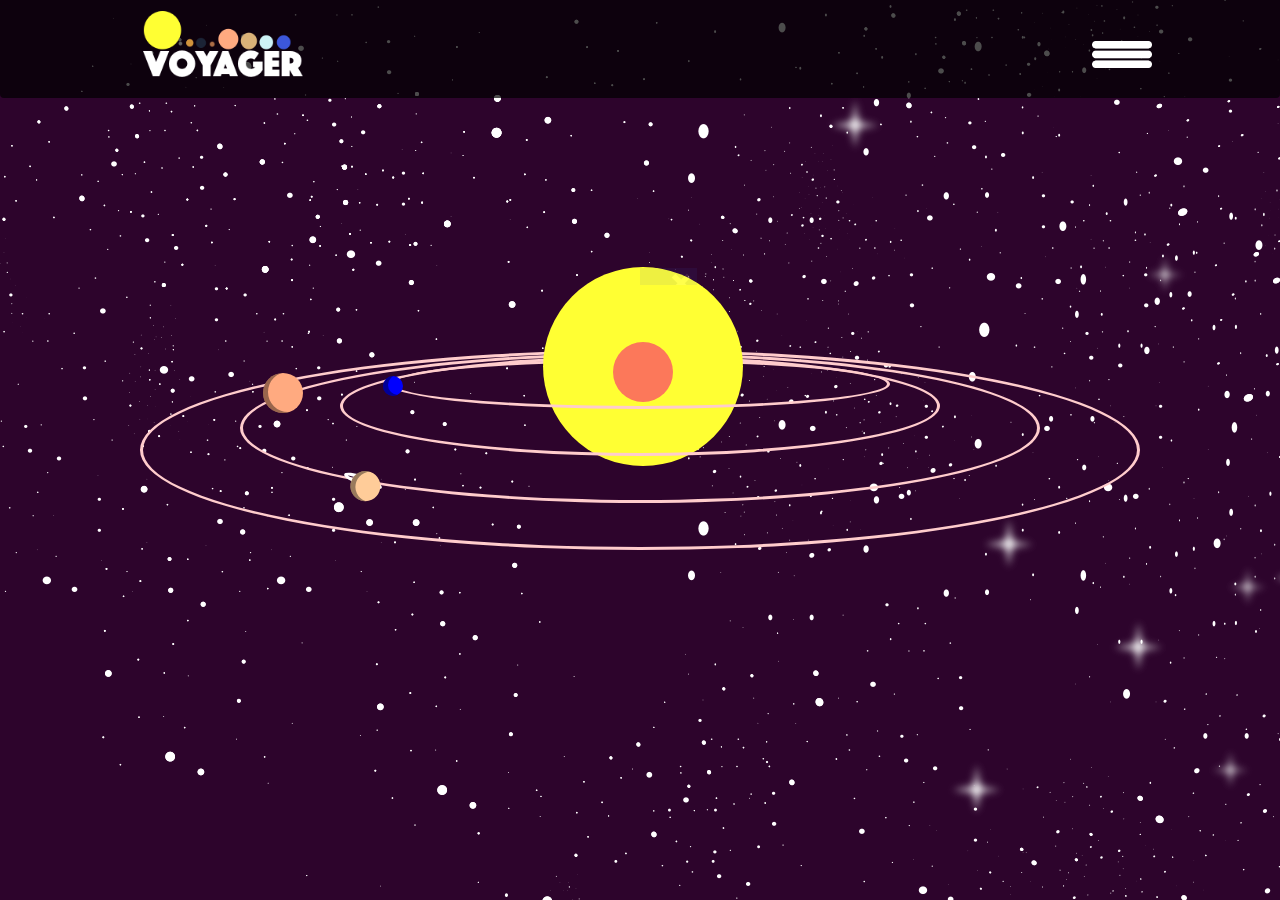
<file: index.html>
<!DOCTYPE html>
<html>
  <head>
    <meta charset="utf-8">
    <link rel="shortcut icon" type="image/png" href="img/logo.png"/>
    <link rel="stylesheet" href="https://maxcdn.bootstrapcdn.com/bootstrap/3.3.7/css/bootstrap.min.css" integrity="sha384-BVYiiSIFeK1dGmJRAkycuHAHRg32OmUcww7on3RYdg4Va+PmSTsz/K68vbdEjh4u" crossorigin="anonymous">
    <link rel="stylesheet" href="css/styles.css" media="screen" title="no title" charset="utf-8">
    <link href="https://fonts.googleapis.com/css?family=Oswald" rel="stylesheet">
    <script src="js/jquery-3.1.1.js"></script>
    <script src="js/scripts.js"></script>
    <meta name="viewport" content="width=device-width, initial-scale=1.0">
    <title>Voyager</title>
  </head>
  <body>
    <div class="navbar">
      <div class="navContent">
        <div id="logo"><a href="index.html"><img src="img/logo.png" alt="Logo" /></a></div>
        <div  id="menu"><img src="img/menu-icon.png" alt="Logo" /></div>
        <ul id="menu-list">
          <li><a href="index.html">Home</a></li>
          <li><a href="about.html">About</a></li>
        </ul>
      </div>
    </div>
    <div class="container ourGalaxy">
      <div class="milkyway">
        <div id="alert-click">
          <span id="closebtn">&times;</span>
          <p><b>Click</b> the solar system to view inside!!</p>
        </div>
        <a href="planets.html">
          <div class="ring">
            <div class="jupiter"></div>
            <div class="saturnRing"><div id="saturn"></div></div>
            <div class="ring2">
              <div class="ring3">
                <div class="earth"></div>
                <div class="sunT"></div>
                <div id="core"></div>
                <div class="sunB"></div>
              </div>
            </div>
          </div>
        </a>
      </div>
    </div>
  </body>
</html>
</file>
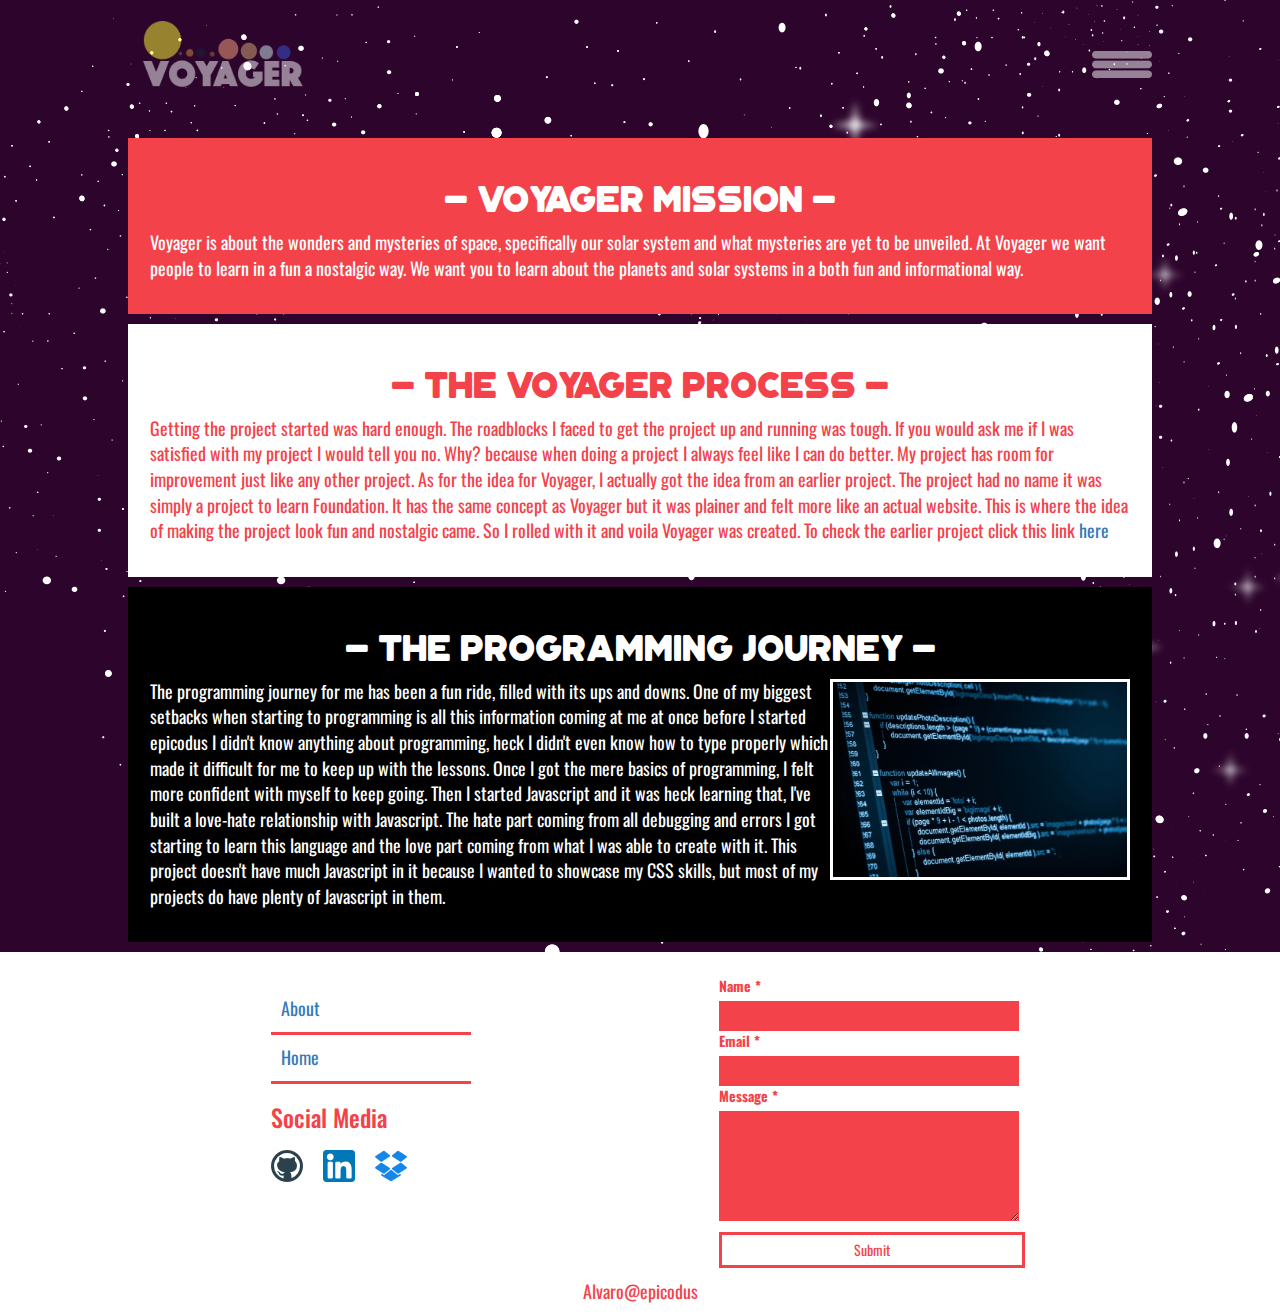
<file: about.html>
<!DOCTYPE html>
<html>
  <head>
    <meta charset="utf-8">
    <link rel="shortcut icon" type="image/png" href="img/logo.png"/>
    <link rel="stylesheet" href="https://maxcdn.bootstrapcdn.com/bootstrap/3.3.7/css/bootstrap.min.css" integrity="sha384-BVYiiSIFeK1dGmJRAkycuHAHRg32OmUcww7on3RYdg4Va+PmSTsz/K68vbdEjh4u" crossorigin="anonymous">
    <link rel="stylesheet" href="css/styles.css" media="screen" title="no title" charset="utf-8">
    <link href="https://fonts.googleapis.com/css?family=Oswald" rel="stylesheet">
    <script src="js/jquery-3.1.1.js"></script>
    <script src="js/scripts.js"></script>
    <meta name="viewport" content="width=device-width, initial-scale=1.0">
    <title>Voyager</title>
  </head>
  <body>
    <div class="container about"></div>
    <p id="contact-message"></p>
    <div class="navbar">
      <div class="navContent">
        <div id="logo"><a href="index.html"><img src="img/logo.png" alt="Logo" /></a></div>
        <div id="menu"><img src="img/menu-icon.png" alt="Logo" /></div>
        <ul id="menu-list">
          <li><a href="index.html">Home</a></li>
          <li><a href="about.html">About</a></li>
        </ul>
      </div>
    </div>
    <div class="about-container">
      <div class="content">
        <div class="voyagerMission">
          <h1> - Voyager Mission - </h1>
            <p>Voyager is about the wonders and mysteries of space, specifically our solar system and what mysteries are yet to be unveiled. At Voyager we want people to learn in a fun a nostalgic way. We want you to learn about the planets and solar systems in a  both fun and informational way.</p>
        </div>
        <div class="voyagerproccess">
          <h1> - The Voyager Process - </h1>
            <p>Getting the project started was hard enough. The roadblocks I faced to get the project up and running was tough. If you would ask me if I was satisfied with my project I would tell you no. Why? because when doing a project I always feel like I can do better. My project has room for improvement just like any other project. As for the idea for Voyager, I actually got the idea from an earlier project. The project had no name it was simply a project to learn Foundation. It has the same concept as Voyager but it was plainer and felt more like an actual website. This is where the idea of making the project look fun and nostalgic came. So I rolled with it and voila Voyager was created. To check the earlier project click this link <a href="https://github.com/Flores120/Foundation-practice.git" target="_blank">here</a></p>
        </div>
        <div class="journey">
          <h1> - The Programming Journey - </h1>
          <img src="img/program-bg.jpg" alt="program">
          <p>The programming journey for me has been a fun ride, filled with its ups and downs. One of my biggest setbacks when starting to programming is all this information coming at me at once before I started epicodus I didn't know anything about programming, heck I didn't even know how to type properly which made it difficult for me to keep up with the lessons. Once I got the mere basics of programming, I felt more confident with myself to keep going. Then I started Javascript and it was heck learning that, I've built a love-hate relationship with Javascript. The hate part coming from all debugging and errors I got starting to learn this language and the love part coming from what I was able to create with it. This project doesn't have much Javascript in it because I wanted to showcase my CSS skills, but most of my projects do have plenty of Javascript in them.</p>
        </div>
      </div>
    </div>
      <footer>
        <div class="footer">
          <div class="footerLinks">
            <li><a href="about.html">About</a></li>
            <div class="lineBreak"></div>
            <li><a href="index.html">Home</a></li>
            <div class="lineBreak"></div>
            <div class="social">
              <h3>Social Media</h3>
              <ul>
                <li><a href="https://github.com/Flores120" target="_blank"><img src="img/my-icons-collection/png/github.png"></a></li>
                <li><a href="https://www.linkedin.com/in/alvaro-flores/" target="_blank"><img src="img/my-icons-collection/png/linkedin.png"></a></li>
                <li><a href="" target="_blank"><img src="img/my-icons-collection/png/dropbox.png"></a></li>
            </ul>
            </div>
          </div>
          <form id="contact">
            <label>Name *</label>
            <input id="name" type="text" name="name"><br/>
            <label>Email *</label>
            <input id="email" type="email" name="email"><br/>
            <label>Message *</label>
            <textarea id="message" type="text" name="message" cols="40" rows="5"></textarea><br/>
            <button id="submit" type="submit" name="submit">Submit</button>
          </form>
        </div>
        <p>Alvaro@epicodus</p>
      </footer>
  </body>
</html>
</file>
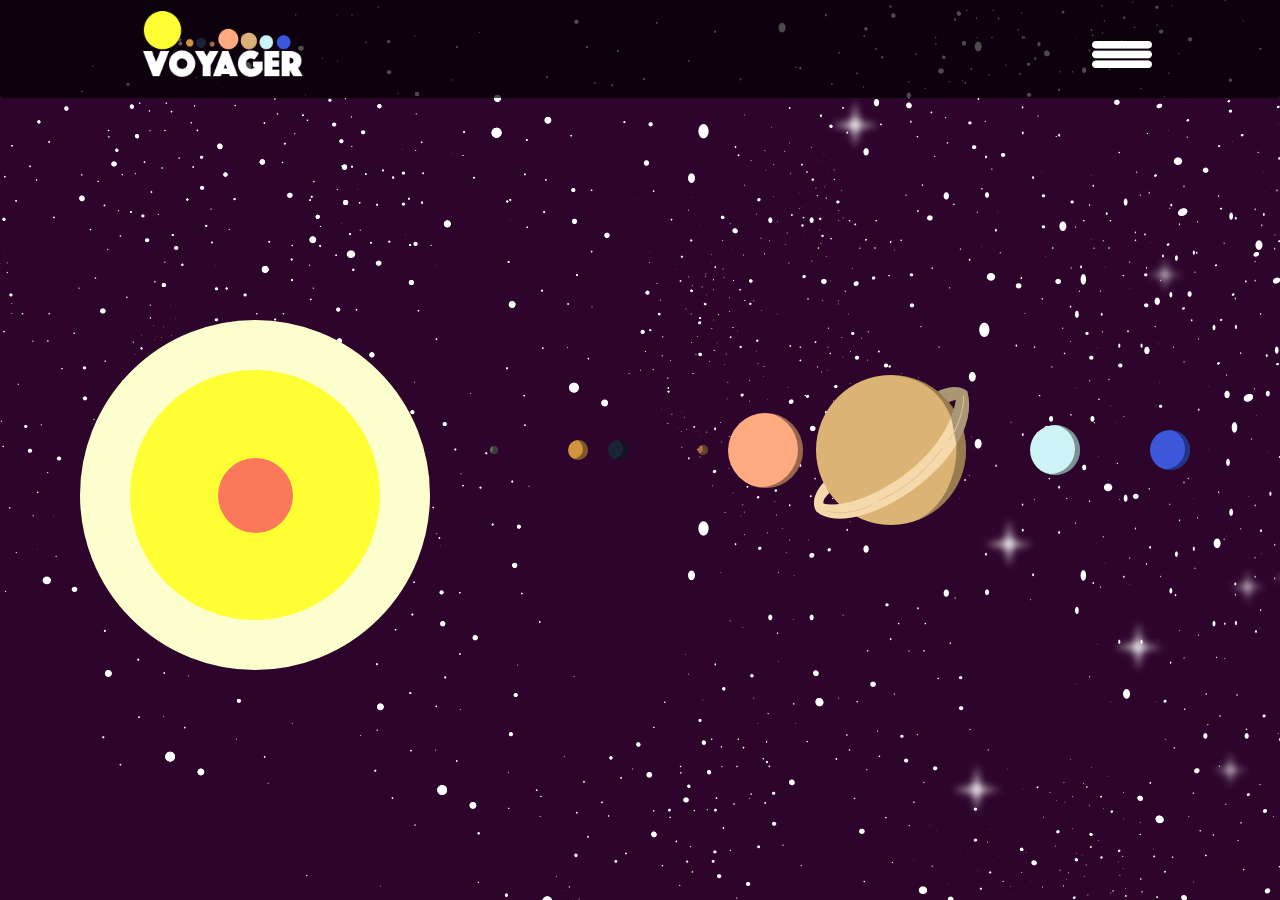
<file: planets.html>
<!DOCTYPE html>
<html>
  <head>
    <meta charset="utf-8">
    <link rel="shortcut icon" type="image/png" href="img/logo.png"/>
    <link rel="stylesheet" href="https://maxcdn.bootstrapcdn.com/bootstrap/3.3.7/css/bootstrap.min.css" integrity="sha384-BVYiiSIFeK1dGmJRAkycuHAHRg32OmUcww7on3RYdg4Va+PmSTsz/K68vbdEjh4u" crossorigin="anonymous">
    <link rel="stylesheet" href="css/styles.css" media="screen" title="no title" charset="utf-8">
    <link href="https://fonts.googleapis.com/css?family=Oswald" rel="stylesheet">
    <script src="js/jquery-3.1.1.js"></script>
    <script src="js/scripts.js"></script>
    <meta name="viewport" content="width=device-width, initial-scale=1.0">
    <title>Voyager</title>
  </head>
  <body>
    <div class="navbar">
      <div class="navContent">
        <div id="logo"><a href="index.html"><img src="img/logo.png" alt="Logo" /></a></div>
        <div  id="menu"><img src="img/menu-icon.png" alt="Logo" /></div>
        <ul id="menu-list">
          <li><a href="index.html">Home</a></li>
          <li><a href="about.html">About</a></li>
        </ul>
      </div>
    </div>
    <div class="container stars">
      <div class="sun-container planet">
        <div class="sun2">
          <div id="core2">
          </div>
        </div>
        <div class="info">
          <h2>The Sun (or Sol), is the star at the centre of our solar system and is responsible for the Earth’s climate and weather. The Sun is an almost perfect sphere with a difference of just 10km in diameter between the poles and the equator. The average radius of the Sun is 695,508 km (109.2 x that of the Earth) of which 20–25% is the core.</h2>
        </div>
      </div>
      <div class="mercury-container planet">
        <div id="mercury"></div>
        <div class="info">
          <h2>Mercury's eccentric orbit takes the small planet as close as 47 million km (29 million miles) and as far as 70 million km (43 million miles) from the sun. If one could stand on the scorching surface of Mercury when it is at its closest point to the sun, the sun would appear more than three times as large as it does when viewed from Earth.</h2>
        </div>
      </div>
      <div class="venus-container planet">
        <div id="venus"></div>
        <div class="info">
          <h2>Venus is the second planet from the sun and our closest planetary neighbor.
            Similar in structure and size to Earth, Venus spins slowly in the opposite direction most planets do. Its thick atmosphere traps heat in a runaway greenhouse effect, making it the hottest planet in our solar system with surface temperatures hot enough to melt lead.</h2>
        </div>
      </div>
      <div class="earth-container planet">
        <div id="earth"></div>
        <div class="info">
          <h2>The name Earth is at least 1,000 years old. All of the planets, except for Earth, were named after Greek and Roman gods and goddesses. However, the name Earth is an English/German word, which simply means the ground.</h2>
        </div>
      </div>
      <div class="mars-container planet">
        <div id="mars"></div>
        <div class="info">
          <h2> Like Earth, Mars has seasons, polar ice caps, volcanoes, canyons and weather, but its atmosphere is too thin for liquid water to exist for long on the surface.</h2>
        </div>
      </div>
        <div class="jupiter-container planet">
          <div id="jupiter"></div>
          <div class="info">
            <h2>Jupiter is the fifth planet from our sun and the largest planet in the solar system. Jupiter's stripes and swirls are cold.</h2>
          </div>
        </div>
        <div class="saturnT-container planet">
          <div class="saturn">
            <img src="img/saturn.png" alt="" />
          </div>
          <div class="info">
            <h2>Like the other gas giants, Saturn is mostly a massive ball of hydrogen and helium. </h2>
          </div>
        </div>
        <div class="uranus-container planet">
          <div id="uranus"></div>
          <div class="info">
            <h2>The seventh planet from the sun with the third largest diameter in our solar system</h2>
          </div>
        </div>
        <div class="neptune-container planet">
          <div id="neptune"></div>
          <div class="info">
            <h2>Dark, cold and whipped by supersonic winds, Neptune is the last of the hydrogen and helium gas giants in our solar system.</h2>
          </div>
        </div>
    </div>
  </body>
</html>
</file>
<file: css/styles.css>
@keyframes paralax {
  from {
    background-position: 4% 1%; }
  to {
    background-position: 800% 300%; } }
@keyframes fadIn {
  0% {
    opacity: 0;
    zoom: 0; }
  100% {
    opacity: 1;
    zoom: 110%; } }
@keyframes sunshine {
  from {
    border: solid 10px #fcfecd; }
  to {
    border: solid 20px #ffffff; } }
@keyframes popup {
  from {
    opacity: 0; }
  to {
    opacity: 1; } }
@font-face {
  font-family: 'portico';
  src: url("../Portico/Portico Rounded.otf"); }
@font-face {
  font-family: 'portico-outline';
  src: url("../Portico/Portico Outline.otf"); }
body {
  margin: 0;
  padding: 0;
  background: #2D042C;
  background: url("../img/bg.png");
  background-repeat: no-repeat;
  color: white;
  font-family: 'Oswald', sans-serif; }
  body p {
    font-size: 18px; }
  body li {
    font-size: 18px; }
  body h1 {
    font-family: 'portico'; }

#stars {
  z-index: -10;
  max-height: 1000px; }

@media (max-width: 500px) {
  body {
    max-width: 400px; } }
.container {
  position: absolute;
  top: 0;
  height: 100%;
  width: 100%;
  background: url("../img/stars.png");
  top: 0;
  left: 0;
  right: 0;
  bottom: 0;
  width: 100%;
  z-index: 1;
  height: 100%;
  display: flex;
  justify-content: center;
  align-items: center;
  animation: paralax;
  animation-duration: 400s;
  animation-timing-function: linear;
  animation-iteration-count: infinite; }

@media (max-width: 900px) {
  .ourGalaxy {
    height: 100%; } }
.milkyway {
  width: 1000px;
  height: 200px;
  border: #ffcccc solid 3px;
  position: relative;
  margin: auto;
  background: transparent;
  border-radius: 50%;
  transition: all 2s; }
  @media (max-width: 900px) {
    .milkyway {
      display: flex;
      justify-content: center;
      width: 500px;
      height: 500px;
      margin-top: 10em; } }
  @media (max-width: 500px) {
    .milkyway {
      margin-top: 15em;
      width: 300px;
      height: 300px; } }

.ring {
  width: 800px;
  margin-top: 17px;
  height: 150px;
  border: #ffcccc solid 3px;
  position: relative;
  margin: auto;
  background: transparent;
  border-radius: 50%;
  transition: all 2s;
  border-radius: 50%; }
  @media (max-width: 900px) {
    .ring {
      width: 400px;
      height: 400px;
      margin-top: 50px; } }
  @media (max-width: 500px) {
    .ring {
      width: 200px;
      height: 200px; } }

.ring2 {
  width: 600px;
  margin-top: 17px;
  height: 100px;
  border: #ffcccc solid 3px;
  position: relative;
  margin: auto;
  background: transparent;
  border-radius: 50%;
  transition: all 2s;
  border-radius: 50%; }
  @media (max-width: 900px) {
    .ring2 {
      width: 300px;
      height: 300px;
      margin-top: 50px; } }
  @media (max-width: 500px) {
    .ring2 {
      width: 100px;
      height: 100px; } }

.ring3 {
  width: 500px;
  margin-top: 17px;
  height: 50px;
  border: #ffcccc solid 3px;
  position: relative;
  margin: auto;
  background: transparent;
  border-radius: 50%;
  transition: all 2s;
  border-radius: 50%; }
  @media (max-width: 900px) {
    .ring3 {
      width: 200px;
      height: 200px;
      margin-top: 50px; } }
  @media (max-width: 500px) {
    .ring3 {
      top: -27px;
      width: 50px;
      height: 50px; } }

.sunT {
  position: absolute;
  top: -45px;
  left: 150px;
  margin: auto;
  margin-top: -50px;
  width: 200px;
  height: 100px;
  background: #ffff33;
  border-radius: 100px 100px 0 0; }
  @media (max-width: 900px) {
    .sunT {
      width: 70px;
      height: 35px;
      top: 114px;
      left: 60px; } }
  @media (max-width: 500px) {
    .sunT {
      width: 50px;
      height: 25px;
      top: 48px;
      left: -3px; } }

.sunB {
  position: absolute;
  bottom: -60px;
  left: 150px;
  z-index: -1;
  margin: auto;
  margin-top: -50px;
  width: 200px;
  height: 100px;
  background: #ffff33;
  border-radius: 0 0 100px 100px; }
  @media (max-width: 900px) {
    .sunB {
      width: 70px;
      height: 35px;
      bottom: 60px;
      left: 60px; } }
  @media (max-width: 500px) {
    .sunB {
      width: 50px;
      height: 25px;
      bottom: -3px;
      left: -3px;
      z-index: 1; } }

#core {
  position: absolute;
  top: -20px;
  left: 220px;
  width: 60px;
  height: 60px;
  background: #fc785a;
  border-radius: 100%; }
  @media (max-width: 900px) {
    #core {
      width: 25px;
      height: 25px;
      top: 86px;
      left: 83px; } }
  @media (max-width: 500px) {
    #core {
      top: 10px;
      left: 9px;
      z-index: 2; } }

.earth {
  position: absolute;
  left: -10px;
  top: 14px;
  width: 20px;
  height: 20px;
  border-radius: 100%;
  display: flex;
  justify-content: center;
  align-items: center;
  background: blue;
  box-shadow: inset 5px -1px rgba(0, 0, 0, 0.4); }
  @media (max-width: 900px) {
    .earth {
      top: 83px;
      left: -11px; } }

.jupiter {
  position: absolute;
  left: 20px;
  top: 17px;
  width: 40px;
  height: 40px;
  box-shadow: inset 5px -1px rgba(0, 0, 0, 0.4);
  border-radius: 100%;
  display: flex;
  justify-content: center;
  align-items: center;
  background: #ffaa80;
  -webkit-animation-duration: 2s;
  -moz-animation-duration: 2s;
  animation-duration: 2s;
  -webkit-animation-iteration-count: infinite;
  -moz-animation-iteration-count: infinite;
  animation-iteration-count: infinite;
  animation-name: rotate;
  -webkit-animation-timing-function: linear;
  -moz-animation-timing-function: linear;
  animation-timing-function: linear; }
  @media (max-width: 900px) {
    .jupiter {
      top: 20px;
      left: -19px; } }

.saturnRing {
  position: absolute;
  top: 120px;
  left: 100px;
  width: 40px;
  height: 10px;
  transform: rotate(20deg);
  background: transparent;
  border: #ffffff solid 4px;
  border-radius: 50%; }
  @media (max-width: 900px) {
    .saturnRing {
      top: 11px;
      left: 100px; } }
  .saturnRing #saturn {
    position: absolute;
    left: 5px;
    top: -10px;
    width: 30px;
    height: 30px;
    border-radius: 100%;
    display: flex;
    justify-content: center;
    align-items: center;
    background: #ffcc99;
    box-shadow: inset 5px -1px rgba(0, 0, 0, 0.4); }
    @media (max-width: 900px) {
      .saturnRing #saturn {
        top: -14px;
        left: 1px; } }

@media (max-width: 900px) {
  .stars {
    height: 1700px;
    display: flex;
    flex-direction: column;
    justify-content: space-around;
    justify-content: flex-start;
    align-content: center; } }

.sun2 {
  margin: auto;
  margin-top: 90px;
  width: 350px;
  height: 350px;
  background: #ffff33;
  border: solid 50px #fcfecd;
  animation: sunshine 5s;
  -webkit-animation-duration: 2s;
  -moz-animation-duration: 2s;
  animation-duration: 2s;
  -webkit-animation-timing-function: linear;
  -moz-animation-timing-function: linear;
  animation-timing-function: linear;
  -webkit-animation-iteration-count: infinite;
  -moz-animation-iteration-count: infinite;
  animation-iteration-count: infinite;
  border-radius: 100%;
  display: flex;
  justify-content: center;
  align-items: center;
  transition: all 2s; }
  @media (max-width: 900px) {
    .sun2 {
      margin-top: 200px;
      width: 175px;
      height: 175px; } }
  .sun2 #core2 {
    display: block;
    width: 75px;
    height: 75px;
    background: #fc785a;
    border-radius: 100%;
    transition: all 2s; }
    @media (max-width: 900px) {
      .sun2 #core2 {
        width: 40px;
        height: 40px; } }

#jupiter, #earth, #mercury, #venus, #mars, #uranus, #neptune {
  width: 75px;
  height: 75px;
  background: #ffaa80;
  margin-left: 10px;
  margin-right: 10px;
  box-shadow: inset -5px -1px rgba(0, 0, 0, 0.4);
  border-radius: 100%;
  display: flex;
  justify-content: center;
  align-items: center;
  transition: all 2s; }
  @media (max-width: 900px) {
    #jupiter, #earth, #mercury, #venus, #mars, #uranus, #neptune {
      margin: auto;
      margin-top: 60px;
      margin-bottom: 60px;
      width: 65px;
      height: 65px; } }

#earth, #mercury, #venus, #mars, #uranus, #neptune {
  background: #1B2336;
  height: 20px;
  width: 20px;
  box-shadow: inset -5px -1px rgba(0, 0, 0, 0.4); }
  @media (max-width: 900px) {
    #earth, #mercury, #venus, #mars, #uranus, #neptune {
      margin: auto;
      margin-top: 60px;
      margin-bottom: 60px;
      width: 25px;
      height: 25px; } }

#mercury, #venus, #mars, #uranus, #neptune {
  background: #656565;
  height: 8px;
  width: 8px;
  margin-left: 60px;
  box-shadow: inset -5px -1px rgba(0, 0, 0, 0.4); }
  @media (max-width: 900px) {
    #mercury, #venus, #mars, #uranus, #neptune {
      margin: auto;
      margin-top: 60px;
      margin-bottom: 60px;
      flex-grow: 1;
      width: 10px;
      height: 10px; } }

#venus {
  background: #D1933C;
  height: 20px;
  width: 20px;
  box-shadow: inset -5px -1px rgba(0, 0, 0, 0.4); }
  @media (max-width: 900px) {
    #venus {
      margin: auto;
      margin-top: 60px;
      margin-bottom: 60px;
      width: 20px;
      height: 20px; } }

#mars {
  background: #AB6D46;
  height: 10px;
  width: 10px;
  box-shadow: inset -5px -1px rgba(0, 0, 0, 0.4); }
  @media (max-width: 900px) {
    #mars {
      margin: auto;
      margin-top: 60px;
      margin-bottom: 60px;
      width: 25px;
      height: 25px; } }

@media (max-width: 900px) {
  .saturn img {
    display: block;
    margin: 0 auto;
    margin: auto;
    margin-top: 60px;
    margin-bottom: 60px;
    width: 40px;
    height: 40px; } }

#uranus {
  background: #CDF3F6;
  height: 50px;
  width: 50px;
  box-shadow: inset -5px -1px rgba(0, 0, 0, 0.4); }
  @media (max-width: 900px) {
    #uranus {
      margin: auto;
      margin-top: 60px;
      margin-bottom: 60px;
      width: 45px;
      height: 45px; } }

#neptune {
  background: #3C57DA;
  height: 40px;
  width: 40px;
  box-shadow: inset -5px -1px rgba(0, 0, 0, 0.4); }
  @media (max-width: 900px) {
    #neptune {
      margin-top: 60px;
      margin-bottom: 60px;
      width: 35px;
      height: 35px; } }

.info {
  display: none;
  position: absolute;
  left: 0px;
  top: 40px;
  width: 100%;
  height: 150px;
  background-color: white;
  padding: 10px;
  color: #3C57DA;
  transition: all .8s; }
  .info h2 {
    font-size: 18px; }
  @media (max-width: 900px) {
    .info {
      position: static;
      height: 100%; }
      .info h2 {
        font-size: 18px; } }

.planet {
  transition: all 2s;
  cursor: pointer; }
  .planet:hover .navbar {
    display: none; }
  .planet:hover .info {
    display: flex;
    justify-content: center;
    z-index: 10;
    margin-top: 60px;
    font-size: 18px;
    animation: fadeIn;
    animation-name: popup;
    transition-timing-function: cubic-bezier(0, 1, 0.5, 1);
    animation-duration: 2s;
    transition-timing-function: ease-in; }

footer {
  width: 100%;
  overflow: auto;
  background: white;
  z-index: 1; }
  footer p {
    color: #f4424b;
    text-align: center; }

.footer {
  width: 100%;
  max-width: 1024px;
  margin: auto;
  padding: 1em;
  color: #f4424b;
  display: flex;
  justify-content: space-around; }
  .footer form {
    margin-top: 10px;
    width: 300px; }
    .footer form input, .footer form textarea {
      width: 100%;
      padding: 5px;
      caret-color: darkred;
      caret-width: 2px;
      background: #f4424b;
      outline: none;
      border: none;
      color: white;
      clear: both; }

@media (max-width: 500px) {
  footer {
    position: static; }

  .footer {
    flex-direction: column;
    align-items: center; } }
.about {
  z-index: -1;
  width: 100%;
  height: 100%;
  flex-direction: column; }

.footerLinks {
  margin-top: 10px;
  padding: 10px; }
  .footerLinks li {
    list-style-type: none;
    margin: 10px; }
  .footerLinks .lineBreak {
    width: 200px;
    height: 3px;
    background-color: #f4424b; }

.about-container {
  display: block;
  width: 100%;
  max-width: 1024px;
  margin: auto; }
  .about-container h1 {
    text-align: center; }

.social img {
  transition: all .3s; }
.social img:hover {
  transform: scale(1.2);
  filter: brightness(0.01); }
.social ul {
  overflow: auto;
  margin-left: -50px; }
.social li {
  float: left;
  margin-left: 10px; }

.content img {
  width: 60%;
  max-width: 300px;
  float: right;
  border: 3px solid white; }

.voyagerMission,
.voyagerproccess,
.journey {
  width: 100%;
  overflow: auto;
  padding: 1.6em;
  margin-bottom: 10px; }

.voyagerMission {
  background-color: #f4424b;
  color: white; }

.journey {
  color: white;
  background-color: black; }
  .journey p {
    width: 100%; }

.voyagerproccess {
  background-color: white;
  color: #f4424b; }

.navbar {
  position: absolute;
  top: -10px;
  left: 0;
  padding: 1em;
  z-index: 2;
  width: 100%;
  height: 100%;
  opacity: 0.5;
  position: relative;
  font-size: 20px;
  transition: all 0.9s; }
  .navbar:hover {
    opacity: 1;
    background-color: rgba(0, 0, 0, 0.7);
    cursor: pointer; }
  .navbar #logo img {
    margin-left: 15px;
    width: 160px; }
  .navbar ul {
    display: none;
    justify-content: space-around; }
  .navbar li {
    list-style: none;
    float: left;
    margin-right: 30px;
    margin-top: 35px;
    font-size: 24px;
    font-family: 'portico'; }
  .navbar a {
    text-decoration: none;
    color: white;
    transition: all 0.9s; }
    .navbar a:hover {
      color: #f4424b;
      font-family: 'portico-outline'; }

.navContent {
  display: flex;
  justify-content: space-between;
  flex-wrap: wrap;
  width: 100%;
  max-width: 1024px;
  margin: auto; }

#menu img {
  width: 60px;
  margin-top: 30px; }

@media (max-width: 500px) {
  .navbar ul {
    margin: auto; }

  #menu {
    display: block;
    margin-top: 30px; }
    #menu img {
      margin-top: -5px; } }
#submit {
  margin-left: 3px;
  margin-top: 10px;
  width: 100%;
  height: 30px;
  border: none;
  background: white;
  outline: 3px solid #f4424b; }

#alert-click {
  display: none;
  position: absolute;
  top: -85px;
  left: 50%;
  padding: 20px;
  background-color: rgba(60, 87, 218, 0.7);
  opacity: .7;
  color: white;
  z-index: 10; }
  @media (max-width: 500px) {
    #alert-click {
      width: 100%;
      left: 0; } }
  @media (max-width: 900px) {
    #alert-click {
      top: -10px;
      left: 0; } }
  #alert-click #closebtn {
    margin-left: 15px;
    color: white;
    font-weight: bold;
    float: right;
    font-size: 50px;
    line-height: 20px;
    cursor: pointer;
    transition: 0.3s; }
    #alert-click #closebtn:hover {
      color: #f4424b; }

/*# sourceMappingURL=styles.css.map */
</file>
